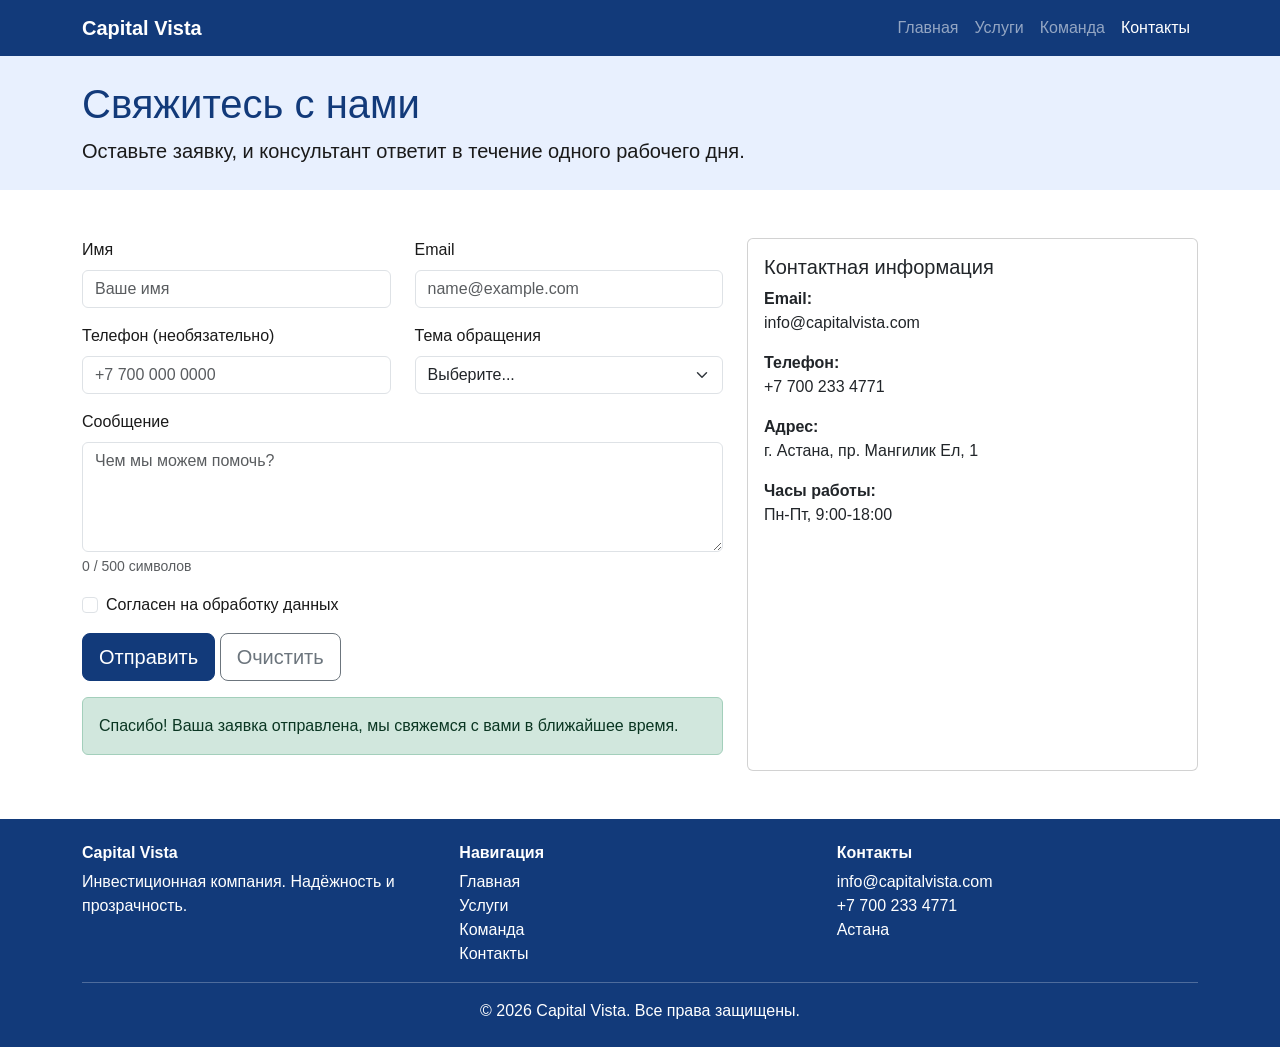
<file: contact.html>
<!DOCTYPE html>
<html lang="ru">
<head>
    <meta charset="UTF-8">
    <meta name="viewport" content="width=device-width, initial-scale=1.0">
    <title>Capital Vista — Контакты</title>
    <link href="https://cdn.jsdelivr.net/npm/bootstrap@5.3.3/dist/css/bootstrap.min.css" rel="stylesheet">
    <link rel="stylesheet" href="style.css">
</head>
<body>

    <header>
        <nav class="navbar navbar-expand-lg navbar-dark site-navbar">
            <div class="container">
                <a class="navbar-brand fw-bold" href="index.html">Capital Vista</a>

                <button class="navbar-toggler" type="button" data-bs-toggle="collapse" data-bs-target="#mainNav" aria-controls="mainNav" aria-expanded="false" aria-label="Открыть меню">
                    <span class="navbar-toggler-icon"></span>
                </button>

                <div class="collapse navbar-collapse" id="mainNav">
                    <ul class="navbar-nav ms-auto">
                        <li class="nav-item"><a class="nav-link" href="index.html">Главная</a></li>
                        <li class="nav-item"><a class="nav-link" href="services.html">Услуги</a></li>
                        <li class="nav-item"><a class="nav-link" href="team.html">Команда</a></li>
                        <li class="nav-item"><a class="nav-link active" aria-current="page" href="contact.html">Контакты</a></li>
                    </ul>
                </div>
            </div>
        </nav>
    </header>

    <main>

        <section class="page-header py-4">
            <div class="container">
                <h1 class="section-title">Свяжитесь с нами</h1>
                <p class="lead mb-0">Оставьте заявку, и консультант ответит в течение одного рабочего дня.</p>
            </div>
        </section>

        <section class="py-5">
            <div class="container">
                <div class="row g-4">

                    <!-- Форма -->
                    <div class="col-12 col-lg-7">
                        <form id="contactForm" novalidate>
                            <div class="row">
                                <div class="col-12 col-md-6 mb-3">
                                    <label for="fullName" class="form-label">Имя</label>
                                    <input type="text" class="form-control" id="fullName" required minlength="2" placeholder="Ваше имя">
                                    <div class="invalid-feedback">Введите имя (минимум 2 символа).</div>
                                    <div class="valid-feedback">Отлично!</div>
                                </div>

                                <div class="col-12 col-md-6 mb-3">
                                    <label for="userEmail" class="form-label">Email</label>
                                    <input type="email" class="form-control" id="userEmail" required placeholder="name@example.com">
                                    <div class="invalid-feedback">Введите корректный email.</div>
                                    <div class="valid-feedback">Отлично!</div>
                                </div>
                            </div>

                            <div class="row">
                                <div class="col-12 col-md-6 mb-3">
                                    <label for="userPhone" class="form-label">Телефон (необязательно)</label>
                                    <input type="tel" class="form-control" id="userPhone" pattern="^\+?[0-9\s\-]{10,15}$" placeholder="+7 700 000 0000">
                                    <div class="invalid-feedback">Введите номер, например +7 700 000 0000.</div>
                                </div>

                                <div class="col-12 col-md-6 mb-3">
                                    <label for="topic" class="form-label">Тема обращения</label>
                                    <select class="form-select" id="topic" required>
                                        <option value="">Выберите...</option>
                                        <option>Инвестиционное планирование</option>
                                        <option>Анализ рынка</option>
                                        <option>Управление капиталом</option>
                                        <option>Другое</option>
                                    </select>
                                    <div class="invalid-feedback">Выберите тему обращения.</div>
                                </div>
                            </div>

                            <div class="mb-3">
                                <label for="userMessage" class="form-label">Сообщение</label>
                                <textarea class="form-control" id="userMessage" rows="4" required minlength="10" maxlength="500" placeholder="Чем мы можем помочь?"></textarea>
                                <div class="form-text"><span id="charCount">0</span> / 500 символов</div>
                                <div class="invalid-feedback">Напишите сообщение (минимум 10 символов).</div>
                            </div>

                            <div class="form-check mb-3">
                                <input class="form-check-input" type="checkbox" id="agree" required>
                                <label class="form-check-label" for="agree">Согласен на обработку данных</label>
                                <div class="invalid-feedback">Необходимо согласие.</div>
                            </div>

                            <button type="submit" class="btn btn-primary btn-lg">Отправить</button>
                            <button type="reset" class="btn btn-outline-secondary btn-lg">Очистить</button>

                            <div id="formSuccess" class="alert alert-success mt-3" role="alert">
                                Спасибо! Ваша заявка отправлена, мы свяжемся с вами в ближайшее время.
                            </div>
                        </form>
                    </div>

                    <!-- Контактная информация -->
                    <div class="col-12 col-lg-5">
                        <div class="card contact-card h-100">
                            <div class="card-body">
                                <h2 class="h5 card-title">Контактная информация</h2>
                                <ul class="list-unstyled mb-0">
                                    <li class="mb-3"><strong>Email:</strong><br>info@capitalvista.com</li>
                                    <li class="mb-3"><strong>Телефон:</strong><br>+7 700 233 4771</li>
                                    <li class="mb-3"><strong>Адрес:</strong><br>г. Астана, пр. Мангилик Ел, 1</li>
                                    <li><strong>Часы работы:</strong><br>Пн-Пт, 9:00-18:00</li>
                                </ul>
                            </div>
                        </div>
                    </div>

                </div>
            </div>
        </section>

    </main>

    <footer class="site-footer py-4">
        <div class="container">
            <div class="row g-3">
                <div class="col-12 col-md-4">
                    <h2 class="h6 fw-bold">Capital Vista</h2>
                    <p class="mb-0">Инвестиционная компания. Надёжность и прозрачность.</p>
                </div>
                <div class="col-6 col-md-4">
                    <h2 class="h6 fw-bold">Навигация</h2>
                    <ul class="list-unstyled mb-0">
                        <li><a href="index.html">Главная</a></li>
                        <li><a href="services.html">Услуги</a></li>
                        <li><a href="team.html">Команда</a></li>
                        <li><a href="contact.html">Контакты</a></li>
                    </ul>
                </div>
                <div class="col-6 col-md-4">
                    <h2 class="h6 fw-bold">Контакты</h2>
                    <p class="mb-0">info@capitalvista.com<br>+7 700 233 4771<br>Астана</p>
                </div>
            </div>
            <hr>
            <p class="text-center mb-0">&copy; 2026 Capital Vista. Все права защищены.</p>
        </div>
    </footer>

    <script src="https://cdn.jsdelivr.net/npm/bootstrap@5.3.3/dist/js/bootstrap.bundle.min.js"></script>
    <script src="https://code.jquery.com/jquery-3.7.1.min.js"></script>
    <script src="script.js"></script>
</body>
</html>
</file>
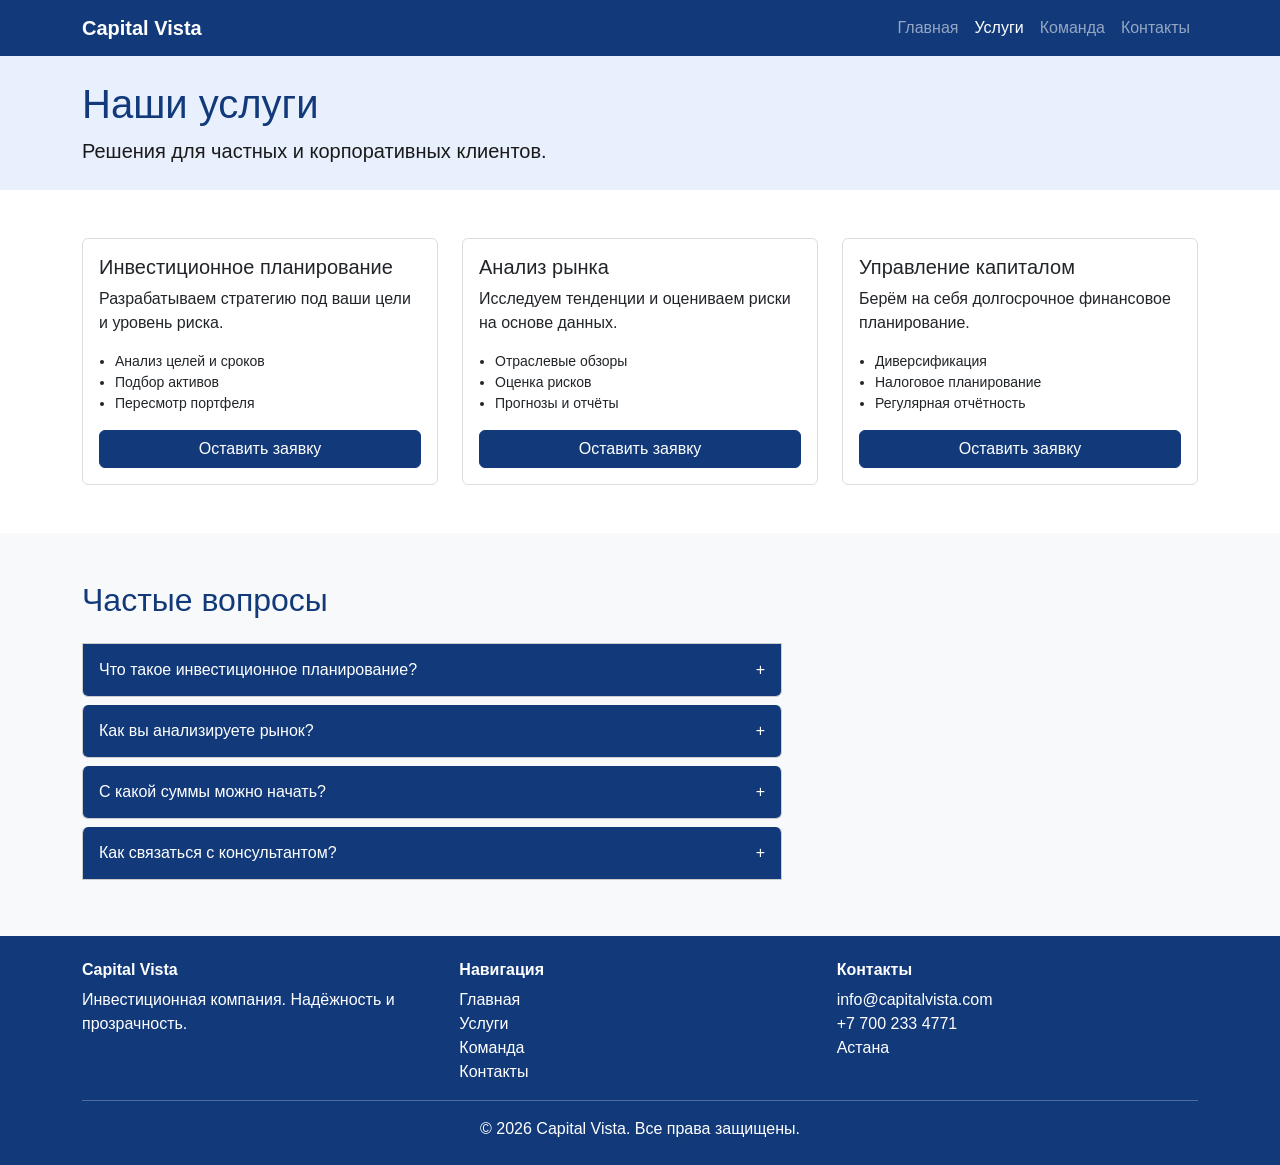
<file: services.html>
<!DOCTYPE html>
<html lang="ru">
<head>
    <meta charset="UTF-8">
    <meta name="viewport" content="width=device-width, initial-scale=1.0">
    <title>Capital Vista — Услуги</title>
    <link href="https://cdn.jsdelivr.net/npm/bootstrap@5.3.3/dist/css/bootstrap.min.css" rel="stylesheet">
    <link rel="stylesheet" href="style.css">
</head>
<body>

    <header>
        <nav class="navbar navbar-expand-lg navbar-dark site-navbar">
            <div class="container">
                <a class="navbar-brand fw-bold" href="index.html">Capital Vista</a>

                <button class="navbar-toggler" type="button" data-bs-toggle="collapse" data-bs-target="#mainNav" aria-controls="mainNav" aria-expanded="false" aria-label="Открыть меню">
                    <span class="navbar-toggler-icon"></span>
                </button>

                <div class="collapse navbar-collapse" id="mainNav">
                    <ul class="navbar-nav ms-auto">
                        <li class="nav-item"><a class="nav-link" href="index.html">Главная</a></li>
                        <li class="nav-item"><a class="nav-link active" aria-current="page" href="services.html">Услуги</a></li>
                        <li class="nav-item"><a class="nav-link" href="team.html">Команда</a></li>
                        <li class="nav-item"><a class="nav-link" href="contact.html">Контакты</a></li>
                    </ul>
                </div>
            </div>
        </nav>
    </header>

    <main>

        <section class="page-header py-4">
            <div class="container">
                <h1 class="section-title">Наши услуги</h1>
                <p class="lead mb-0">Решения для частных и корпоративных клиентов.</p>
            </div>
        </section>

        <section class="py-5">
            <div class="container">
                <div class="row g-4">
                    <div class="col-12 col-md-6 col-lg-4">
                        <div class="card h-100 service-card">
                            <div class="card-body d-flex flex-column">
                                <h2 class="h5 card-title">Инвестиционное планирование</h2>
                                <p class="card-text">Разрабатываем стратегию под ваши цели и уровень риска.</p>
                                <ul class="small ps-3">
                                    <li>Анализ целей и сроков</li>
                                    <li>Подбор активов</li>
                                    <li>Пересмотр портфеля</li>
                                </ul>
                                <a href="contact.html" class="btn btn-primary mt-auto">Оставить заявку</a>
                            </div>
                        </div>
                    </div>

                    <div class="col-12 col-md-6 col-lg-4">
                        <div class="card h-100 service-card">
                            <div class="card-body d-flex flex-column">
                                <h2 class="h5 card-title">Анализ рынка</h2>
                                <p class="card-text">Исследуем тенденции и оцениваем риски на основе данных.</p>
                                <ul class="small ps-3">
                                    <li>Отраслевые обзоры</li>
                                    <li>Оценка рисков</li>
                                    <li>Прогнозы и отчёты</li>
                                </ul>
                                <a href="contact.html" class="btn btn-primary mt-auto">Оставить заявку</a>
                            </div>
                        </div>
                    </div>

                    <div class="col-12 col-md-6 col-lg-4">
                        <div class="card h-100 service-card">
                            <div class="card-body d-flex flex-column">
                                <h2 class="h5 card-title">Управление капиталом</h2>
                                <p class="card-text">Берём на себя долгосрочное финансовое планирование.</p>
                                <ul class="small ps-3">
                                    <li>Диверсификация</li>
                                    <li>Налоговое планирование</li>
                                    <li>Регулярная отчётность</li>
                                </ul>
                                <a href="contact.html" class="btn btn-primary mt-auto">Оставить заявку</a>
                            </div>
                        </div>
                    </div>
                </div>
            </div>
        </section>

        <!-- Интерактивный компонент: аккордеон -->
        <section class="py-5 bg-light">
            <div class="container">
                <h2 class="section-title mb-4">Частые вопросы</h2>
                <div class="accordion-menu">
                    <div class="accordion-item">
                        <button class="accordion-header" type="button">Что такое инвестиционное планирование?</button>
                        <div class="accordion-body">
                            <p>Это создание стратегии, которая помогает приумножить и защитить капитал в соответствии с вашими целями.</p>
                        </div>
                    </div>

                    <div class="accordion-item">
                        <button class="accordion-header" type="button">Как вы анализируете рынок?</button>
                        <div class="accordion-body">
                            <p>Мы используем исследования на основе данных, оценку рыночных тенденций и рисков.</p>
                        </div>
                    </div>

                    <div class="accordion-item">
                        <button class="accordion-header" type="button">С какой суммы можно начать?</button>
                        <div class="accordion-body">
                            <p>Минимальная сумма обсуждается индивидуально. Напишите нам, и консультант подберёт вариант.</p>
                        </div>
                    </div>

                    <div class="accordion-item">
                        <button class="accordion-header" type="button">Как связаться с консультантом?</button>
                        <div class="accordion-body">
                            <p>Оставьте заявку на странице «Контакты», и мы ответим в течение одного рабочего дня.</p>
                        </div>
                    </div>
                </div>
            </div>
        </section>

    </main>

    <footer class="site-footer py-4">
        <div class="container">
            <div class="row g-3">
                <div class="col-12 col-md-4">
                    <h2 class="h6 fw-bold">Capital Vista</h2>
                    <p class="mb-0">Инвестиционная компания. Надёжность и прозрачность.</p>
                </div>
                <div class="col-6 col-md-4">
                    <h2 class="h6 fw-bold">Навигация</h2>
                    <ul class="list-unstyled mb-0">
                        <li><a href="index.html">Главная</a></li>
                        <li><a href="services.html">Услуги</a></li>
                        <li><a href="team.html">Команда</a></li>
                        <li><a href="contact.html">Контакты</a></li>
                    </ul>
                </div>
                <div class="col-6 col-md-4">
                    <h2 class="h6 fw-bold">Контакты</h2>
                    <p class="mb-0">info@capitalvista.com<br>+7 700 233 4771<br>Астана</p>
                </div>
            </div>
            <hr>
            <p class="text-center mb-0">&copy; 2026 Capital Vista. Все права защищены.</p>
        </div>
    </footer>

    <script src="https://cdn.jsdelivr.net/npm/bootstrap@5.3.3/dist/js/bootstrap.bundle.min.js"></script>
    <script src="https://code.jquery.com/jquery-3.7.1.min.js"></script>
    <script src="script.js"></script>
</body>
</html>
</file>
<file: style.css>
:root {
    --main-blue: #123a7a;
    --dark-blue: #0d2a5c;
    --light-blue: #e8f0fe;
}

body {
    font-family: Arial, Helvetica, sans-serif;
    color: #1a1a1a;
}

.site-navbar {
    background-color: var(--main-blue);
}

.hero {
    background-color: var(--dark-blue);
    color: #ffffff;
}

.section-title {
    color: var(--main-blue);
}

.service-card {
    border: 1px solid #dddddd;
    transition: transform 0.2s, box-shadow 0.2s;
}

.service-card:hover {
    transform: translateY(-5px);
    box-shadow: 0 8px 16px rgba(0, 0, 0, 0.15);
}

.site-footer {
    background-color: var(--main-blue);
    color: #ffffff;
}

.site-footer a {
    color: #ffffff;
    text-decoration: none;
}

.site-footer a:hover {
    text-decoration: underline;
}

.btn-primary {
    --bs-btn-bg: var(--main-blue);
    --bs-btn-border-color: var(--main-blue);
    --bs-btn-hover-bg: var(--dark-blue);
    --bs-btn-hover-border-color: var(--dark-blue);
    --bs-btn-active-bg: var(--dark-blue);
    --bs-btn-active-border-color: var(--dark-blue);
}

.page-header {
    background-color: var(--light-blue);
}

.team-card {
    border: 1px solid #dddddd;
    transition: transform 0.2s, box-shadow 0.2s;
}

.team-card:hover {
    transform: translateY(-5px);
    box-shadow: 0 8px 16px rgba(0, 0, 0, 0.15);
}

/* Аккордеон */
.accordion-menu {
    max-width: 700px;
}

.accordion-item {
    border: 1px solid #cccccc;
    margin-bottom: 8px;
    border-radius: 6px;
    overflow: hidden;
}

.accordion-header {
    width: 100%;
    padding: 14px 16px;
    background-color: var(--main-blue);
    color: #ffffff;
    border: none;
    text-align: left;
    cursor: pointer;
    display: flex;
    justify-content: space-between;
}

.accordion-header::after {
    content: "+";
}

.accordion-header.open::after {
    content: "−";
}

.accordion-body {
    display: none;
    padding: 0 16px;
    background-color: #ffffff;
}

/* Карусель */
.carousel-item img {
    height: 400px;
    object-fit: cover;
}

.carousel-caption {
    background-color: rgba(13, 42, 92, 0.75);
    border-radius: 8px;
    padding: 12px 16px;
}

@media (max-width: 600px) {
    .carousel-item img {
        height: 240px;
    }
}
</file>
